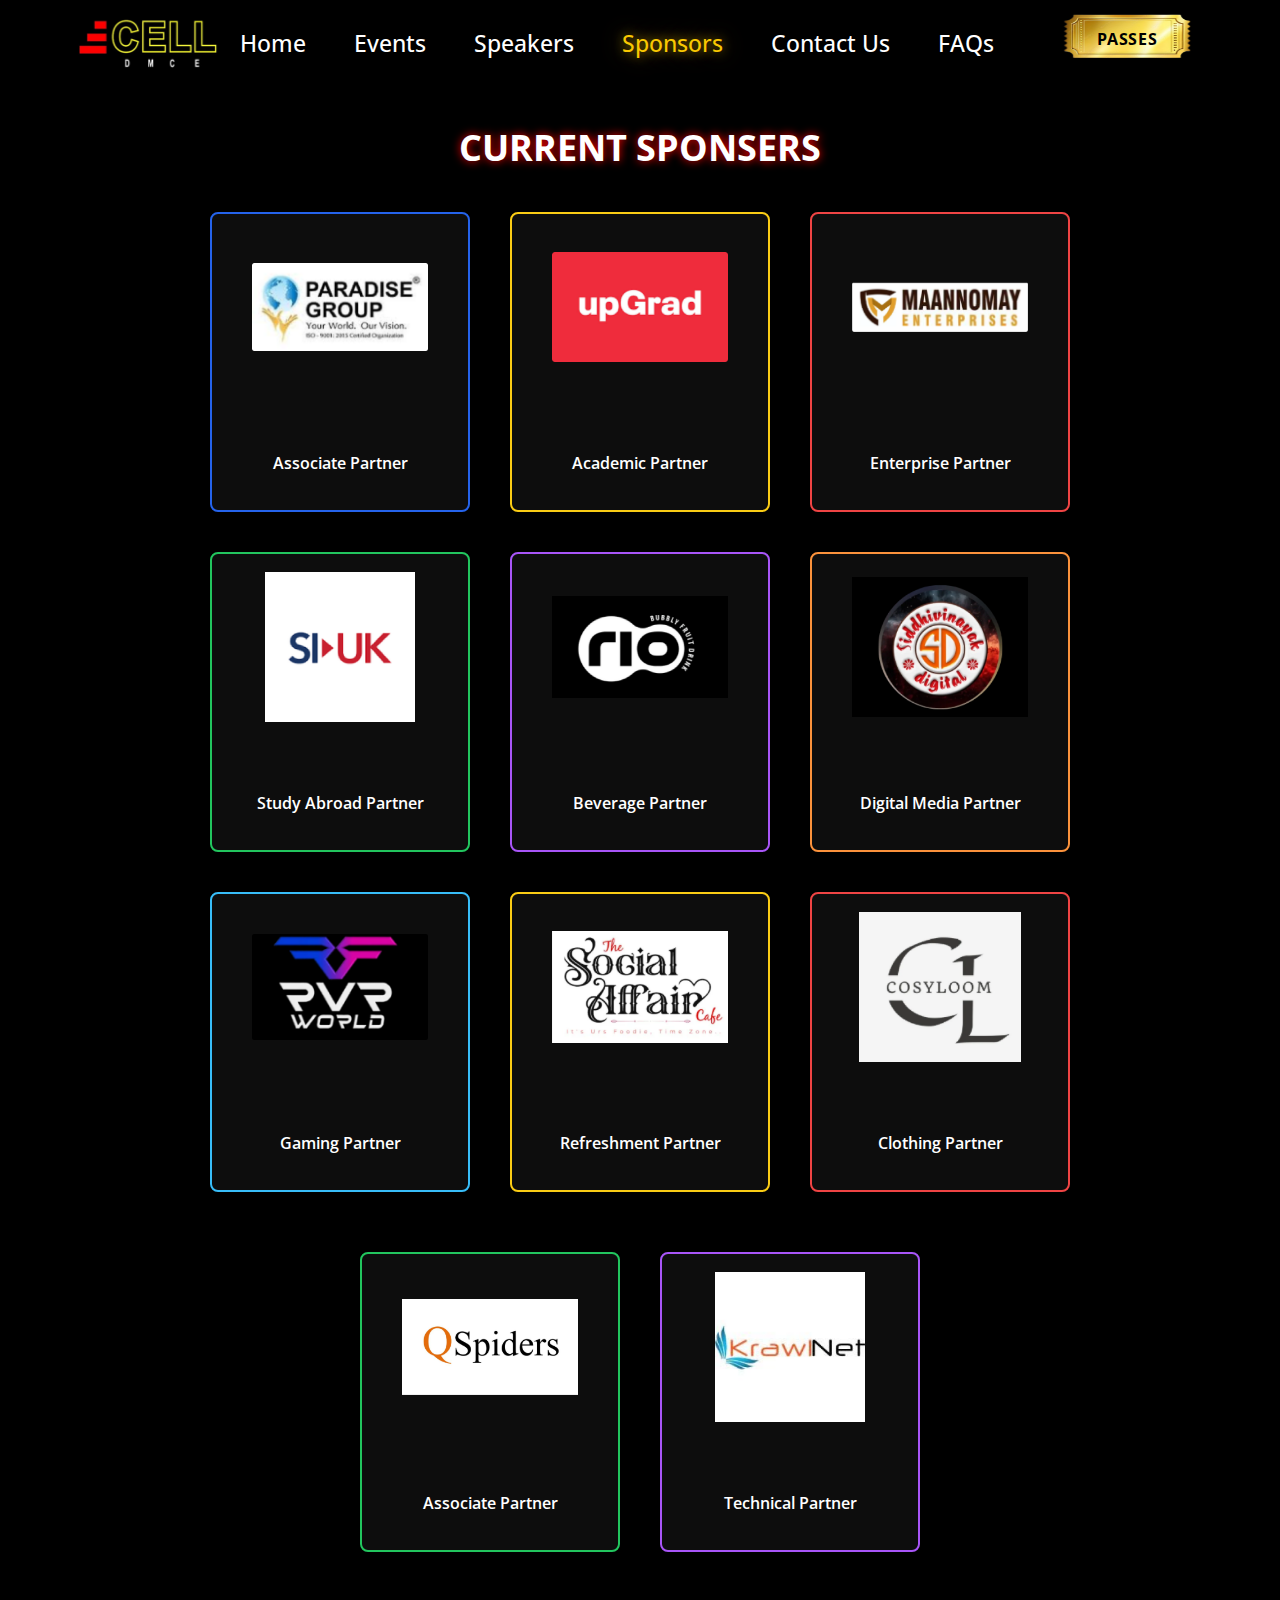
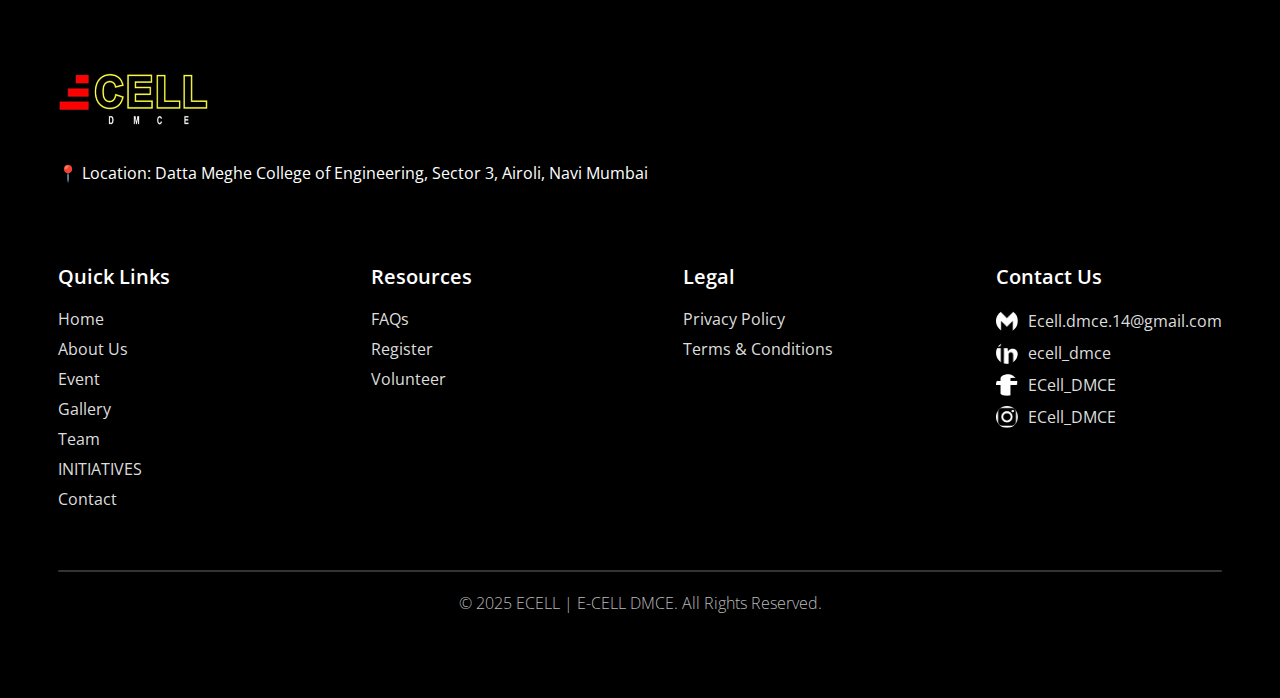
<file: espire ecell sponsers/index.html>
<!DOCTYPE html>
<html lang="en">
<head>
    <meta charset="UTF-8">
    <link href="https://fonts.googleapis.com/css2?family=Open+Sans:wght@400;600;700;800;900&display=swap" rel="stylesheet">
    <title>ECELL DMCE | Sponsors</title>
    <link rel="stylesheet" href="style.css">
</head>
<body>

<!-- NAVBAR -->
  <header>
        <div class="header-content">
            <div class="logo-section">
                <a href="../HTML/Landing_page.html"><img src="assets/logo.png" alt="E-CELL DMCE Logo"></a>
                <span class="logo-text"></span>
            </div>
            <button class="hamburger" onclick="toggleMenu()">☰</button>
            <nav class="custom-nav">
        <nav class="custom-nav">
                <a href="../Home.html">Home</a>
                <a href="../HTML/events.html">Events</a>
                <a href="../HTML/speakers.html">Speakers</a>
                <a href="../HTML/sponsors.html"class="active">Sponsors</a>
                <a href="../HTML/contact.html">Contact Us</a>
                <a href="../HTML/faqs.html">FAQs</a>
               <a href="../HTML/passes.html" class="nav-passes">
        <span class="passes-text">PASSES</span>
    </a>
            </nav>  
    </nav>
     <div class="mobile-nav" id="mobileNav">
            <a href="../Home.html">Home</a>
                <a href="../HTML/events.html">Events</a>
                <a href="../HTML/speakers.html" class="active">Speakers</a>
                <a href="../HTML/sponsors.html">Sponsors</a>
                <a href="../HTML/contact.html">Contact Us</a>
                <a href="../HTML/faqs.html">FAQs</a>
                <a href="../HTML/passes.html" > PASSES</a>
        </div>
</header>

<!-- TITLE -->
<h1 class="title">CURRENT SPONSERS</h1>

<!-- SPONSORS GRID -->
<section class="sponsor-grid">

    <!-- Row 1 -->
    <div class="sponsor-card blue">
        <div class="logo"><img src="assets/paradise.png" alt="Paradise Group logo"></div>
        <p>Associate Partner</p>
    </div>

    <div class="sponsor-card yellow">
        <div class="logo"><img src="assets/upgrad.png" alt="upGrad logo"></div>
        <p>Academic Partner</p>
    </div>

    <div class="sponsor-card red">
        <div class="logo"><img src="assets/maanomay.png" alt="Maanomay logo"></div>
        <p>Enterprise Partner</p>
    </div>

    <!-- Row 2 -->
    <div class="sponsor-card green">
        <div class="logo"><img src="assets/siuk.png" alt="SI-UK logo"></div>
        <p>Study Abroad Partner</p>
    </div>

    <div class="sponsor-card purple">
        <div class="logo"><img src="assets/rio.png" alt="Rio logo"></div>
        <p>Beverage Partner</p>
    </div>

    <div class="sponsor-card orange">
        <div class="logo"><img src="assets/siddhivinayak.png" alt="Siddhivinayak logo"></div>
        <p>Digital Media Partner</p>
    </div>

    <!-- Row 3 -->
    <div class="sponsor-card neon-blue">
        <div class="logo"><img src="assets/pvrworld.png" alt="PVR World logo"></div>
        <p>Gaming Partner</p>
    </div>

    <div class="sponsor-card yellow">
        <div class="logo"><img src="assets/socialaffair.png" alt="Social Affair logo"></div>
        <p>Refreshment Partner</p>
    </div>

    <div class="sponsor-card red">
        <div class="logo"><img src="assets/cosyloom.png" alt="Cosyloom logo"></div>
        <p>Clothing Partner</p>
    </div>

</section>

<!-- LAST ROW -->
<section class="bottom-grid">
    <div class="sponsor-card green">
        <div class="logo"><img src="assets/qspiders.png" alt="QSpiders logo"></div>
        <p>Associate Partner</p>
    </div>

    <div class="sponsor-card purple">
        <div class="logo"><img src="assets/krawlnet.png" alt="KrawlNet logo"></div>
        <p>Technical Partner</p>
    </div>
</section>

<!-- FOOTER -->
<footer>
        <div class="footer-content">
            <div class="footer-grid">
                <div class="footer-logo-section">
                    <img src="assets/logo.png" alt="E-CELL DMCE Logo">
                    <p>📍 Location: Datta Meghe College of Engineering, Sector 3, Airoli, Navi Mumbai</p>
                </div>

                <div class="footer-links-section">
                    <div class="footer-column">
                        <h3>Quick Links</h3>
                        <a href="../Home.html">Home</a>
                            <a href="../HTML/aboutus.html">About Us</a>
                            <a href="../HTML/event.html">Event</a>
                            <a href="../HTML/gallery.html">Gallery</a>
                            <a href="../HTML/Team_Members.html">Team</a>
                            <a href="../HTML/intiaitive.html">INITIATIVES</a>
                            <a href="../HTML/contact.html">Contact</a>
                    </div>

                    <div class="footer-column">
                        <h3>Resources</h3>
                        <a href="#">FAQs</a>
                        <a href="#">Register</a>
                        <a href="#">Volunteer</a>
                    </div>

                    <div class="footer-column">
                        <h3>Legal</h3>
                        <a href="#">Privacy Policy</a>
                        <a href="#">Terms & Conditions</a>
                    </div>

                    <div class="footer-column social-links">
                        <h3>Contact Us</h3>
                        <div class="social-item">
                            <img src="assets/mail.png" alt="mail">
                            <a href="#" target="_blank">Ecell.dmce.14@gmail.com </a>
                        </div>
                        <div class="social-item">
                            <img src="assets/linkdin.png" alt="LinkedIn">
                            <a href="#" target="_blank">ecell_dmce</a>
                        </div>
                        <div class="social-item">
                            <img src="assets/facebook.png" alt="facebook">
                            <a href="#" target="_blank">ECell_DMCE</a>
                        </div>
                        <div class="social-item">
                                <img src="assets/insta.png" alt="instagram">
                                <a href="#" target="_blank">ECell_DMCE</a>
                            </div>
                    </div>
                </div>
            </div>
            <div class="footer-divider"></div>
            <p class="copyright">© 2025 ECELL | E-CELL DMCE. All Rights Reserved.</p>
        </div>
    </footer>

    <script src="https://cdn.jsdelivr.net/npm/bootstrap@5.3.0-alpha1/dist/js/bootstrap.bundle.min.js"></script>
    <script src="../JS/contact.js"></script>
</body>
</body>
</html>
</file>
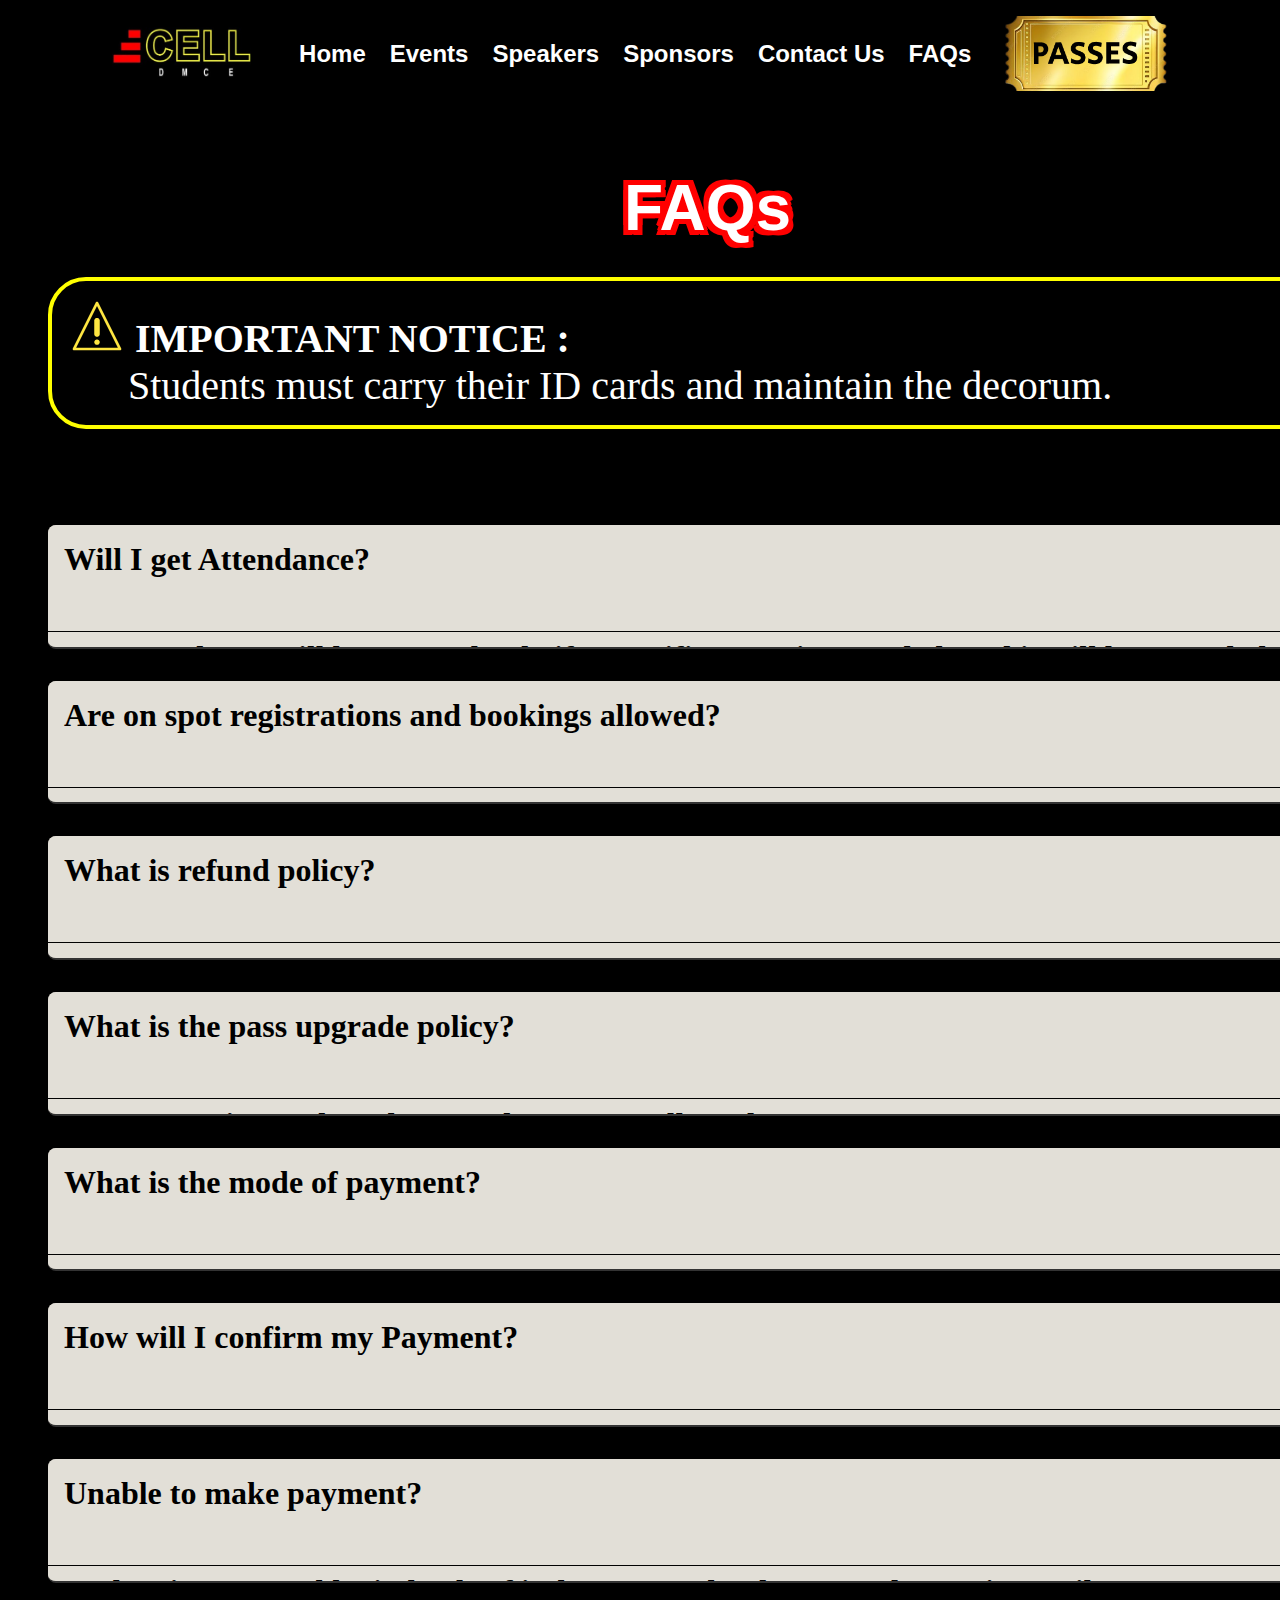
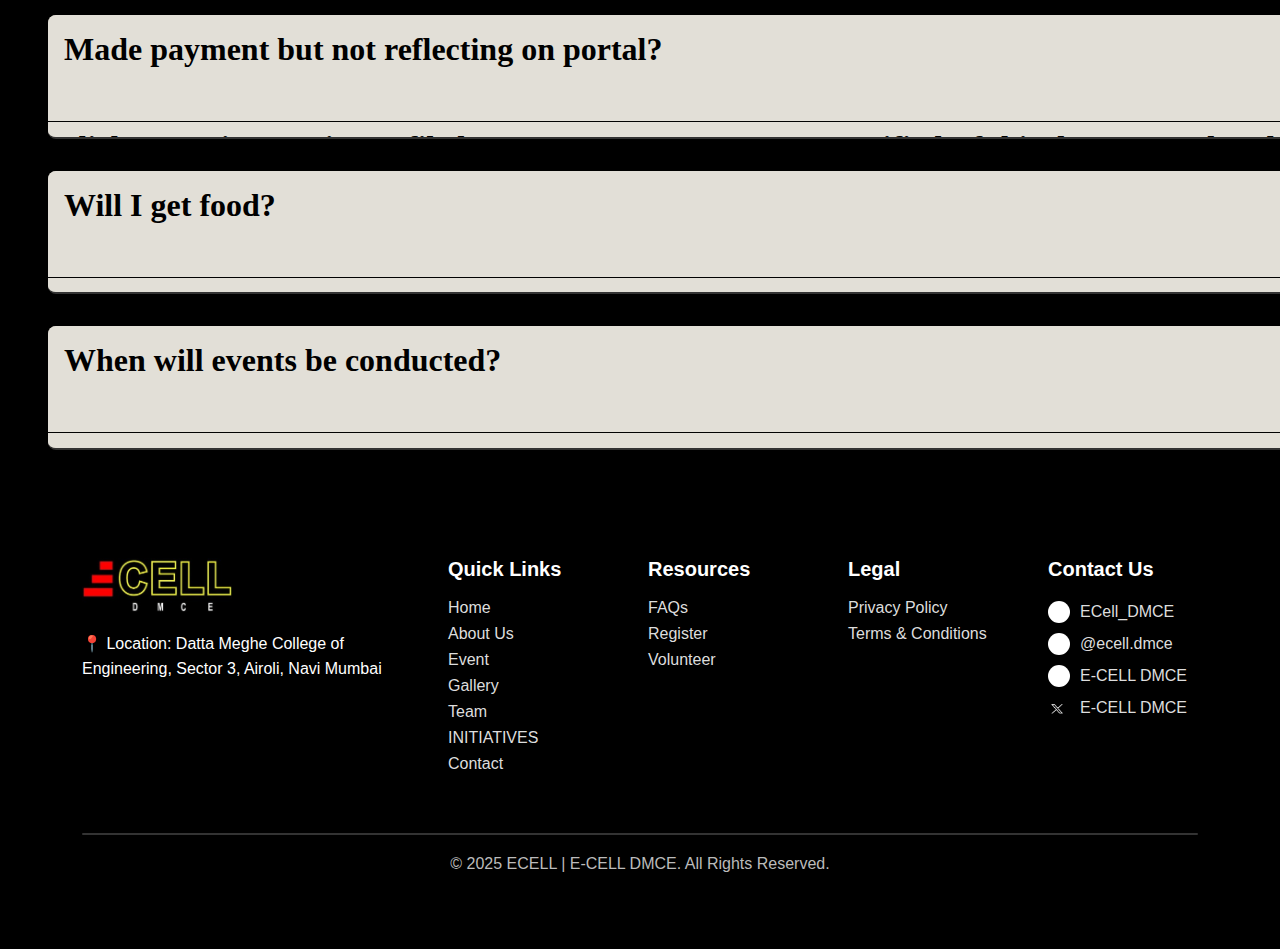
<file: FAQs-page/FAQs.html>
<!DOCTYPE html>
<html lang="en">
<head>
  <meta charset="UTF-8" />
  <meta name="viewport" content="width=device-width, initial-scale=1.0" />
  <title>E-Cell FAQs</title>
  <link rel="stylesheet" href="FAQs.css" />
</head>
<body>

    <nav class="navbar">
  <!-- Logo Image -->
  <div class="logo">
  <img src="Logo.jpg" alt="E-Cell Logo">
  </div>

  <!-- Navigation Links -->
  <ul class="nav-links">
    <li><a href="#">Home</a></li>
    <li><a href="#">Events</a></li>
    <li><a href="#">Speakers</a></li>
    <li><a href="#">Sponsors</a></li>
    <li><a href="#">Contact Us</a></li>
    <li><a href="#">FAQs</a></li>
  </ul>

  <button class="image-button"></button>

  <!-- FAQ Section -->
  <section class="faq-section">
    <h1 class="faq-title">FAQs</h1>

    <!-- Important Notice -->
    <div class="important-notice">
      <img src="caution.png" alt="caution">
      <strong>IMPORTANT NOTICE :</strong> 
      <br>&nbsp;&nbsp;&nbsp;&nbsp;&nbsp;&nbsp;Students must carry their ID cards and maintain the decorum.
      

    </div>
    
    <!-- FAQ Items -->
    <div class="faq-container">
      <div class="faq-item">
        <button class="faq-question">
          Will I get Attendance?
          <span class="chevron"></span>
         </button>
        <div class="faq-answer">
          <p>Yes, attendance will be granted only if a specific event is attended, and it will be recorded only for that particular time slot.</p>
</div>
      </div>
      <div class="faq-item">
        <button class="faq-question">
          Are on spot registrations and bookings allowed?
        <span class="chevron"></span>
        </button>
        <div class="faq-answer">No, on-spot registrations and bookings are not allowed.</div>
      </div>
      <div class="faq-item">
        <button class="faq-question">
          What is refund policy?
        <span class="chevron"></span>
        </button>
        <div class="faq-answer">Once payments is made, cancellations and refunds are not allowed.</div>
      </div>
      <div class="faq-item">
        <button class="faq-question">
          What is the pass upgrade policy?
        <span class="chevron"></span>
        </button>
        <div class="faq-answer">Once a pass is purchased, upgrades are not allowed.
</div>
      </div>
      <div class="faq-item">
        <button class="faq-question">
          What is the mode of payment?
        <span class="chevron"></span>
        </button>
        <div class="faq-answer">All payments will be accepted online only.</div>
      </div>
      <div class="faq-item">
        <button class="faq-question">
          How will I confirm my Payment?
        <span class="chevron"></span>
        </button>
        <div class="faq-answer">Once the payment is completed and the purchase is successful, you will receive a confirmation email.</div>
      </div>
      <div class="faq-item">
        <button class="faq-question">
          Unable to make payment?
        <span class="chevron"></span>
        </button>
        <div class="faq-answer">Try logging out and login back. If it doesn't work. please reach out via email at abhin.shettyecell25@gmail.com. Otherwise, contact us at 8928419924.</div>
      </div>
      <div class="faq-item">
        <button class="faq-question">
          Made payment but not reflecting on portal?
        <span class="chevron"></span>
        </button>
        <div class="faq-answer">Click on "History" in profile button to get your payment verified. If this doesn't work , please reach out via email at abhin.shettyecell25@gmail.com. Otherwise, contact us at 8928419924.</div>
      </div>
      <div class="faq-item">
        <button class="faq-question">
          Will I get food?
        <span class="chevron"></span>
        </button>
        <div class="faq-answer">Yes, Gold pass holders will receive food only on Day 1 while Platinum pass holders will receive food on both days.</div>
      </div>
      <div class="faq-item">
        <button class="faq-question">
          When will events be conducted?
        <span class="chevron"></span>
        </button>
        <div class="faq-answer">All events will be conducted during college hours only.
</div>
      </div>
    </div>
  </section>

  <footer>
        <div class="footer-content">
            <div class="footer-grid">
                <div class="footer-logo-section">
                    <img src="Logo.jpg" alt="E-CELL DMCE Logo">
                    <p>📍 Location: Datta Meghe College of Engineering, Sector 3, Airoli, Navi Mumbai</p>
                </div>

                <div class="footer-links-section">
                    <div class="footer-column">
                        <h3>Quick Links</h3>
                        <a href="../Home.html">Home</a>
                            <a href="../HTML/aboutus.html">About Us</a>
                            <a href="../HTML/event.html">Event</a>
                            <a href="../HTML/gallery.html">Gallery</a>
                            <a href="../HTML/Team_Members.html">Team</a>
                            <a href="../HTML/intiaitive.html">INITIATIVES</a>
                            <a href="../HTML/contact.html">Contact</a>
                          
                        
                    </div>

                    <div class="footer-column">
                        <h3>Resources</h3>
                        <a href="#">FAQs</a>
                        <a href="#">Register</a>
                        <a href="#">Volunteer</a>
                    </div>

                    <div class="footer-column">
                        <h3>Legal</h3>
                        <a href="#">Privacy Policy</a>
                        <a href="#">Terms & Conditions</a>
                    </div>

                    <div class="footer-column social-links">
                        <h3>Contact Us</h3>
                        <div class="social-item">
                            <img src="facebook.png" alt="Facebook">
                            <a href="https://facebook.com/ecell.dmce" target="_blank">ECell_DMCE</a>
                        </div>
                        <div class="social-item">
                            <img src="insta.png" alt="Instagram">
                            <a href="https://instagram.com/ecell.dmce" target="_blank">@ecell.dmce</a>
                        </div>
                        <div class="social-item">
                            <img src="linkedin.png" alt="LinkedIn">
                            <a href="https://linkedin.com/company/ecell-dmce" target="_blank">E-CELL DMCE</a>
                        </div>
                        <div class="social-item">
                                <img src="twitter.png" alt="Twitter">
                                <a href="https://x.com/Ecell_DMCE?t=gVBEpW_3KJ-k_l489b9SNg&s=08" target="_blank">E-CELL DMCE</a>
                            </div>
                    </div>
                </div>
            </div>
            <div class="footer-divider"></div>
            <p class="copyright">© 2025 ECELL | E-CELL DMCE. All Rights Reserved.</p>
        </div>
    </footer>

  <script src="FAQs.js"></script>
</body>
</html>
</file>
<file: espire ecell sponsers/style.css>
/* Styling for the webpage */
body {
    background-color: black;
    color: white;
    font-family: 'Open Sans', sans-serif;
    box-sizing: border-box;
    overflow-x: hidden; 
}

*,
*::before,
*::after {
    box-sizing: border-box;
}


/* Ensure links in general body don't break, but header links are handled separately */
a {
    text-decoration: none;
}

/* ==============================
    HEADER / NAVBAR STYLING (BOOTSTRAP OVERRIDE VERSION)
   ============================== */

/* 1. Header Container */
.header-content {
    width: 100%;
    display: flex;
    justify-content: space-between;
    align-items: center;
    background-color: #000;
    padding: 15px 70px;
    box-shadow: 0 2px 10px rgba(0, 0, 0, 0.3);
    height: 75px; 
    position: sticky;
    .header-content {
    overflow: visible;
     min-height: 80px; 
    height: auto;

}

}

/* 2. Logo Consistency */
.logo-section {
    display: flex;
    align-items: center;
    gap: 12px;
}

.logo-section img {
    height: 38px;
    width: auto;
    transform: scale(1.3);
    transform-origin: left center;
    object-fit: contain;
    transition: transform 0.3s ease;
}

.logo-section img:hover {
    transform: scale(1.4);
}

.logo-text {
    font-size: 10px;
    font-weight: 600;
    color: #f9c802; 
}

/* 3. Navigation Links (BOOTSTRAP OVERRIDES) */
nav.custom-nav {
    display: flex;
    align-items: center;
    gap: 48px;
    margin: 0 !important; /* Remove Bootstrap margins */
    padding: 0 !important; /* Remove Bootstrap paddings */
}

/* We use !important here to defeat Bootstrap's 'a' tag styling (usually blue/underlined) */
nav.custom-nav a {
    text-decoration: none !important;
    color: #fff !important;
    font-family: 'Open Sans', sans-serif; 
    font-size: 23px;  
    font-weight: 500; 
    position: relative;
    padding-bottom: 6px; 
    transition: color 0.4s ease, text-shadow 0.4s ease;
}

/* The Golden Line */
/* nav.custom-nav a::after {
    content: '';
    position: absolute;
    left: 50%;
    bottom: 0;
    transform: translateX(-50%);
    width: 0%;
    height: 2px;
    background-color: #f9c802;
    box-shadow: 
        0 0 8px rgba(249, 200, 2, 0.8), 
        0 0 16px rgba(249, 200, 2, 0.6);
    transition: width 0.4s ease-in-out; 
} */

/* Hover & Active State */
nav.custom-nav a:hover,
nav.custom-nav a.active {
    color: #f9c802 !important;
    text-shadow: 
        0 0 12px rgba(249, 200, 2, 0.6), 
        0 0 24px rgba(249, 200, 2, 0.4);
}

nav.custom-nav a.nav-passes {
    display: inline-flex;
    align-items: center;
    justify-content: center;

    height: 80px;
    width: 150px;

    background-image: url("assets/passes-bg.png");
    background-repeat: no-repeat;
    background-position: center;
    background-size: 100% 100%;

    padding: 0;
    margin-left: 10px;

    color: inherit !important;
    font-size: inherit !important;

    transform: none !important; /* 🚫 image never moves */
    transition: transform 0.2s ease;
}

/* Text styling (ONLY text moves) */
nav.custom-nav a.nav-passes .passes-text {
    color: #000000 !important;     /* BLACK */
    font-size: 16px !important;    /* SMALLER */
    font-weight: 700 !important;   /* BOLD */
    letter-spacing: 0.6px;

    text-shadow: none !important;

    display: inline-block;
    transform: translateY(-7px);   /* 🔥 move text UP */
}

/* Hover effect */
nav.custom-nav a.nav-passes:hover {
    transform: scale(1.05);
}




/* Smooth Expansion */
nav.custom-nav a:hover::after,
nav.custom-nav a.active::after {
    width: 100%;
}

/* HAMBURGER BUTTON (MOBILE) */
.hamburger {
    display: none;
    background: none;
    border: none;
    color: #fff;
    font-size: 30px;
    cursor: pointer;
}

/* MOBILE NAV MENU */
.mobile-nav {
    display: none;
    flex-direction: column;
    background-color: #000;
    text-align: center;
    padding: 20px;
    gap: 15px;
}

.mobile-nav a {
    text-decoration: none !important;
    color: #fff !important;
    font-size: 18px;
    transition: color 0.25s ease;
    font-family: 'Open Sans', sans-serif;
}

.mobile-nav a:hover {
    color: #f9c802 !important;
}

.mobile-nav.active {
    display: flex;
}

/* RESPONSIVE HEADER */
@media (max-width: 1024px) {
    nav.custom-nav {
        display: none; 
    }

    .hamburger {
        display: block;
    }

    .logo-section img {
        height: 55px;
        transform: scale(1.2);
    }

    .header-content {
        padding: 10px 25px;
        height: 70px;
    }
}

@media (max-width: 600px) {
    .logo-section img {
        height: 50px;
        transform: scale(1.1);
    }

    .header-content {
        padding: 10px 20px;
        height: 65px;
    }
}


/* TITLE */
.title {
    text-align: center;
    margin: 40px 0;
    font-size: 36px;
    color: white;
    text-shadow: 0 0 10px red;
}

/* SPONSORS GRID */
.sponsor-grid {
    display: grid;
    grid-template-columns: repeat(3, 260px);
    justify-content: center;
    gap: 40px;
    padding: 0 40px;
}

.bottom-grid {
    display: flex;
    justify-content: center;
    gap: 40px;
    margin: 60px 0;
    flex-wrap: wrap;
}

/* CARD (equal-sized boxes, logo top, text bottom) */
.sponsor-card {
    background: #0d0d0d;
    border-radius: 8px;
    padding: 18px;
    text-align: center;
    transition: transform 0.25s ease, box-shadow 0.25s ease;
    width: 260px;
    height: 300px;
    display: flex;
    flex-direction: column;
    align-items: center;
    justify-content: flex-start;
    box-shadow: 0 2px 8px rgba(0,0,0,0.6);
    overflow: hidden;
}

.sponsor-card .logo,
.sponsor-card > img {
    height: 150px;
    display: flex;
    align-items: center;
    justify-content: center;
    width: 100%;
    flex: 0 0 150px;
}

.sponsor-card .logo img,
.sponsor-card > img {
    max-width: 80%;
    max-height: 100%;
    width: auto;
    height: auto;
    object-fit: contain;
    display: block;
    margin: 0 auto;
}

/* Ensure label/text stays at the bottom of the card and can wrap to two lines */
.sponsor-card p {
    margin: 0;
    margin-top: auto; /* push text to bottom */
    font-size: 16px;
    line-height: 1.2;
    text-align: center;
    color: #fff;
    padding: 6px 4px 2px 4px;
}

/* Ensure labels can take two lines and are visually balanced */
.sponsor-card p {
    font-weight: 600;
    min-height: 44px;
    display: -webkit-box;
    -webkit-line-clamp: 2;
    -webkit-box-orient: vertical;
    overflow: hidden;
}

.sponsor-card:hover {
    transform: translateY(-8px) scale(1.02);
    box-shadow: 0 8px 24px rgba(0,0,0,0.6);
}

/* Responsive adjustments */
@media (max-width: 900px) {
    .sponsor-grid { grid-template-columns: repeat(2, 260px); }
}

@media (max-width: 600px) {
    .sponsor-grid { grid-template-columns: 1fr; padding: 0 20px; }
    .sponsor-card { width: 100%; max-width: 420px; height: auto; padding: 20px; }
    .bottom-grid { gap: 20px; }
}

/* BORDER COLORS */
.blue { border: 2px solid #2563eb; }
.yellow { border: 2px solid #facc15; }
.red { border: 2px solid #ef4444; }
.green { border: 2px solid #22c55e; }
.purple { border: 2px solid #a855f7; }
.orange { border: 2px solid #fb923c; }
.neon-blue { border: 2px solid #38bdf8; }

/* ===============================
   FOOTER SECTION
   =============================== */
.footer-content {
    background-color: #000;
    color: #fff;
    padding: 60px 50px;
    border-radius: 16px 16px 0 0;
    font-family: 'Open Sans', sans-serif;
}

.footer-grid {
    display: flex;
    justify-content: space-between;
    align-items: flex-start;
    flex-wrap: wrap;
    gap: 40px;
}

.footer-logo-section {
    flex: 1 1 300px;
}

.footer-logo-section img {
    width: 150px;
    border-radius: 10px;
    margin-bottom: 15px;
}

.footer-logo-section p {
    font-size: 16px;
    line-height: 1.6;
}

.footer-links-section {
    flex: 3;
    display: flex;
    justify-content: space-between;
    align-items: flex-start;
    gap: 50px;
    flex-wrap: nowrap; 
}

.footer-column {
    display: flex;
    flex-direction: column;
    gap: 8px;
    min-width: 150px;
}

.footer-column h3 {
    font-size: 20px;
    font-weight: 600;
    margin-bottom: 10px;
    color: #fff;
    position: relative;
}

.footer-column a {
    text-decoration: none !important; /* Override Bootstrap underline */
    color: #ddd !important;
    font-size: 16px;
    transition: color 0.25s ease;
}

.footer-column a:hover {
    color: #f9c802 !important; 
}

.social-links {
    display: flex;
    flex-direction: column;
    gap: 10px;
}

.social-item {
    display: flex;
    align-items: center;
    gap: 10px;
}

.social-item img {
    width: 22px;
    height: 22px;
    border-radius: 50%;
    transition: transform 0.2s ease, filter 0.2s ease;
    filter: brightness(0) invert(1);
}

.social-item img:hover {
    transform: scale(1.1);
    filter: brightness(0) saturate(100%) invert(81%) sepia(68%) saturate(727%) hue-rotate(7deg) brightness(103%) contrast(103%);
}

.social-item img[alt="Twitter"] {
    /* Remove the harsh filter that works poorly on non-SVG/non-monochromatic PNGs */
    filter: none; 
    
    /* Ensure the hover effect doesn't break it either */
    transition: transform 0.2s ease; /* Keep the transform */
}

.social-item img[alt="Twitter"]:hover {
    /* Set the filter back to 'none' on hover if you don't want the gold color */
    filter: none;
    transform: scale(1.1);
}

.social-item a {
    color: #ddd !important;
    font-size: 16px;
    text-decoration: none !important;
    transition: color 0.25s ease;
}

.social-item a:hover {
    color: #f9c802 !important;
}

.footer-divider {
    width: 100%;
    height: 2px;
    background-color: #333;
    margin: 60px 0 20px;
    border-radius: 2px;
}

.copyright {
    font-size: 16px;
    font-weight: 300;
    text-align: center;
    color: #bbb;
}

/* FOOTER RESPONSIVE */
@media (max-width: 1200px) {
    .footer-links-section {
        gap: 30px;
    }
}

@media (max-width: 1024px) {
    .footer-grid {
        flex-direction: column;
        align-items: center;
        text-align: center;
    }
    
    .footer-links-section {
        justify-content: center;
        flex-wrap: wrap;
        gap: 40px;
    }
    
    .footer-column {
        align-items: center;
    }
}

@media (max-width: 768px) {
    .footer-content {
        padding: 40px 20px;
    }
    .footer-links-section {
        flex-direction: column;
        gap: 30px;
    }
    .footer-column a { font-size: 15px; }
}

@media (max-width: 480px) {
    .footer-logo-section img { width: 100px; }
    .footer-content { padding: 35px 15px; }
    .footer-links-section { gap: 25px; }
    .footer-column a { font-size: 14px; }
}

/* Hover animation for contact form buttons */
.btn:hover {
    background-color: #222;
    color: white;
    border: 1px solid #555;
    transition: 0.3s ease;
}

iframe {
    border: none;
}
</file>
<file: FAQs-page/FAQs.css>
/* Reset and Base Styles */
* {
  margin: 0;
  padding: 0;
  box-sizing: border-box;
}

body {
  font-family: 'Segoe UI', Tahoma, Geneva, Verdana, sans-serif;
  background-color:black;
  color: #fff;
}

/* Navigation Bar */
.navbar {
  display: flex;
  justify-content: space-between;
  align-items:self-start;
  background-color: black;
  padding: 1rem 2rem;
  flex-wrap: wrap;
}

.nav-links {
  list-style: none;
  display: flex;
  gap: 1.5rem;
  flex-wrap: wrap;
}

.nav-links a {
  text-decoration: none;
  color: #fff;
  font-weight: normal;
  font-size: x-large;
  transition: color 0.3s ease;
}

.nav-links a:hover {
  color: yellow;
}

/* Navbar */
.navbar {
  display: flex;
  justify-content: space-between;
  align-items: center;
  background-color: black;
  padding: 1rem 2rem;
}

/* Logo Image */
.logo img {
  height: 50px;       /* Adjust size */
  width: auto;        /* Keep aspect ratio */
  margin-right: 1rem; /* Space between logo and links */
  margin-left: 5rem;
}
/*passes Image*/
.image-button {
  width: 165px;
  height: 75px;
  background-image: url("passes.jpg");
  background-size: cover;     /* scale image to fit */
  background-position: center;
  border: none;
  cursor: pointer;
  margin-right: 5rem;
}


/* Navigation Links */
.nav-links {
  list-style: none;
  display: flex;
  gap: 1.5rem;
}

.nav-links a {
  text-decoration: none;
  color: #fff;
  font-weight: bold;
  transition: color 0.3s ease;
}

.ticket{
  background: linear-gradient(135deg, #f9d423, #ffcc00, #fbb034);
  color: #000;
  border: none;
  padding: 0.6rem 1.2rem;
  font-weight: bold;
  border-radius: 8px;
  cursor: pointer;
  box-shadow: none;
  transition: transform 0.3s ease;
}

/* FAQ Section */
.faq-section {
  width: 1351px;
  margin: 2rem auto;
  padding: 1rem;
}

.faq-title {
  font-size: 4rem;
  font-weight: 900;
  font-style: normal;
  color: white;
  text-align: center;
  margin-top: 2rem;
  margin-bottom: 2rem ;
  background-color: black;

 /* Much thicker red outline */ 
 text-shadow: -4px -4px 0 red, 
               4px -4px 0 red, 
               -4px 4px 0 red, 
               4px 4px 0 red, 
               -4px 0px 0 red, 
               4px 0px 0 red, 
               0px -4px 0 red, 
               0px 4px 0 red, 
               -5px -5px 0 red, 
               5px -5px 0 red, 
               -5px 5px 0 red, 
               5px 5px 0 red;
}

/* Important Notice */
.important-notice{
  background-color: black;
  color: white;
  padding: 1rem;
  font-weight: normal;
  font-family: 'Times New Roman', Times, serif;
  font-size: 30pt;
  border-radius: 8px;
  border: 4px solid yellow;
  border-radius: 38px;
  margin-bottom: 6rem;
  text-align: left;
}


/*Important Notice Container */
.important-notice-container {
  display: flex;
  flex-direction: column;
  gap: 1rem;
}

/* FAQ Items */
.faq-container {
  display: flex;
  width: 1351px;
  flex-direction: column;
  min-height: 2000%;
  gap: 2rem;
}

.faq-item {
  background-color: rgb(170, 166, 158);
  border-radius: 8px;
  overflow: hidden;
  border-bottom: 2px solid #333;
  transition: all 0.3s ease;
}

.faq-question {
  width: 100%;
  font-family: 'Times New Roman', Times, serif;
  justify-content:right;
  background: rgb(226, 223, 215);
  border: none;
  color: black;
  text-align: left;
  padding: 1rem;
  font-size: 2rem;
  cursor: pointer;
  font-weight: bold;
  transition: background-color 0.3s ease;
}

.faq-answer {
  width: 100%;
  max-height: 0;
  overflow: hidden;
  transition: max-height 0.4s ease;
  padding: 0 1rem;
  background-color:rgb(226, 223, 215);
  font-family: 'Times New Roman', Times, serif;
  font-size: 2rem;
  font-weight: bold;
  color: black;
  padding: 1rex;
  border-top: 1px solid #020202;
}

.chevron {
  display:inline-block;
  width: 20px;
  height: 20px;
  border-right: 5px solid black;
  border-bottom: 5px solid black;
  transform: rotate(45deg); /* makes it point down */
  margin-left: 80rem;
  font-weight: bold;
  transition: transform 0.3s ease;
}

/* Rotate when active */
.faq-question.active .chevron {
  transform: rotate(-135deg); /* points up when open */
}


.faq-item.active .faq-answer {
  display:inline-block;
}

/* Responsive Layout */
@media (max-width: 768px) {
  .navbar {
    flex-direction: column;
    align-items: flex-start;
  }

  .nav-links {
    flex-direction: column;
    gap: 1rem;
    margin-bottom: 1rem;
  }

  .faq-title {
    font-size: 2rem;
  }

  .ticket {
    align-self: flex-end;
  }
}

.footer-content {
    background-color: #000;
    color: #fff;
    padding: 60px 50px;
    border-radius: 16px 16px 0 0;
    font-family: 'Open Sans', sans-serif;
}

.footer-grid {
    display: flex;
    justify-content: space-between;
    align-items: flex-start;
    flex-wrap: wrap;
    gap: 40px;
}

.footer-logo-section {
    flex: 1 1 300px;
}

.footer-logo-section img {
    width: 150px;
    border-radius: 10px;
    margin-bottom: 15px;
}

.footer-logo-section p {
    font-size: 16px;
    line-height: 1.6;
}

.footer-links-section {
    flex: 3;
    display: flex;
    justify-content: space-between;
    align-items: flex-start;
    gap: 50px;
    flex-wrap: nowrap; 
}

.footer-column {
    display: flex;
    flex-direction: column;
    gap: 8px;
    min-width: 150px;
}

.footer-column h3 {
    font-size: 20px;
    font-weight: 600;
    margin-bottom: 10px;
    color: #fff;
    position: relative;
}

.footer-column a {
    text-decoration: none !important; /* Override Bootstrap underline */
    color: #ddd !important;
    font-size: 16px;
    transition: color 0.25s ease;
}

.footer-column a:hover {
    color: #f9c802 !important; 
}

.social-links {
    display: flex;
    flex-direction: column;
    gap: 10px;
}

.social-item {
    display: flex;
    align-items: center;
    gap: 10px;
}

.social-item img {
    width: 22px;
    height: 22px;
    border-radius: 50%;
    transition: transform 0.2s ease, filter 0.2s ease;
    filter: brightness(0) invert(1);
}

.social-item img:hover {
    transform: scale(1.1);
    filter: brightness(0) saturate(100%) invert(81%) sepia(68%) saturate(727%) hue-rotate(7deg) brightness(103%) contrast(103%);
}

.social-item img[alt="Twitter"] {
    /* Remove the harsh filter that works poorly on non-SVG/non-monochromatic PNGs */
    filter: none; 
    
    /* Ensure the hover effect doesn't break it either */
    transition: transform 0.2s ease; /* Keep the transform */
}

.social-item img[alt="Twitter"]:hover {
    /* Set the filter back to 'none' on hover if you don't want the gold color */
    filter: none;
    transform: scale(1.1);
}

.social-item a {
    color: #ddd !important;
    font-size: 16px;
    text-decoration: none !important;
    transition: color 0.25s ease;
}

.social-item a:hover {
    color: #f9c802 !important;
}

.footer-divider {
    width: 100%;
    height: 2px;
    background-color: #333;
    margin: 60px 0 20px;
    border-radius: 2px;
}

.copyright {
    font-size: 16px;
    font-weight: 300;
    text-align: center;
    color: #bbb;
}

/* FOOTER RESPONSIVE */
@media (max-width: 1200px) {
    .footer-links-section {
        gap: 30px;
    }
}

@media (max-width: 1024px) {
    .footer-grid {
        flex-direction: column;
        align-items: center;
        text-align: center;
    }
    
    .footer-links-section {
        justify-content: center;
        flex-wrap: wrap;
        gap: 40px;
    }
    
    .footer-column {
        align-items: center;
    }
}

@media (max-width: 768px) {
    .footer-content {
        padding: 40px 20px;
    }
    .footer-links-section {
        flex-direction: column;
        gap: 30px;
    }
    .footer-column a { font-size: 15px; }
}


@media (max-width: 480px) {
  .faq-question {
    font-size: 1rem;
  }

  .ticket {
    font-size: 1rem;
    padding: 0.5rem 1rem;
  }

  .faq-title {
    font-size: 1.8rem;
  }
}
</file>
